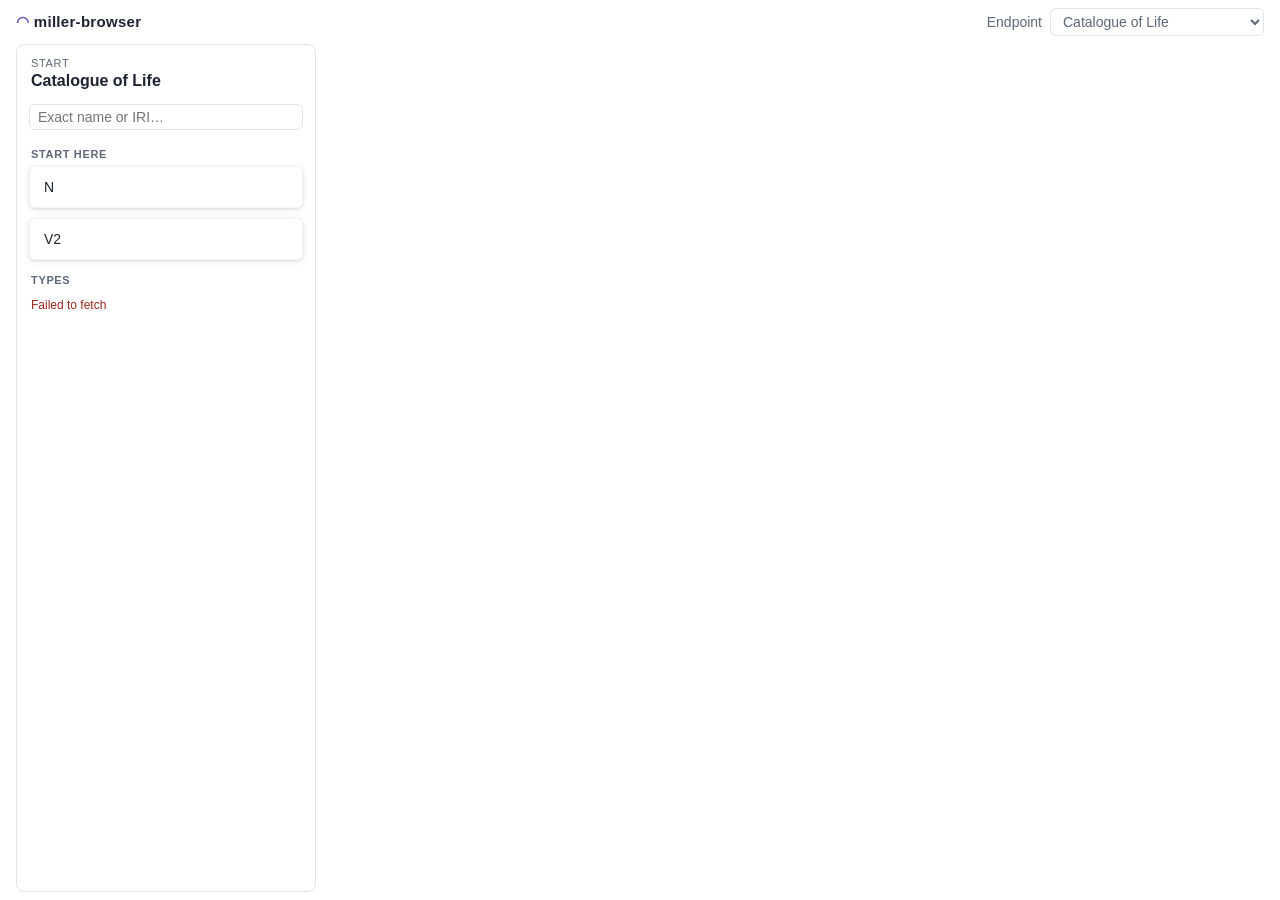
<file: index.html>
<!doctype html>
<html lang="en">
<head>
  <meta charset="utf-8">
  <meta name="viewport" content="width=device-width, initial-scale=1">
  <title>miller-browser</title>
  <link rel="stylesheet" href="css/miller.css">
  <link rel="stylesheet" href="css/demo.css">
</head>
<body>
  <header class="top">
    <h1><span class="hat" aria-hidden="true">◠</span> miller-browser</h1>
    <label>Endpoint
      <select id="endpoint"></select>
    </label>
  </header>
  <div id="browser"></div>
  <script type="module" src="js/demo.js"></script>
</body>
</html>
</file>
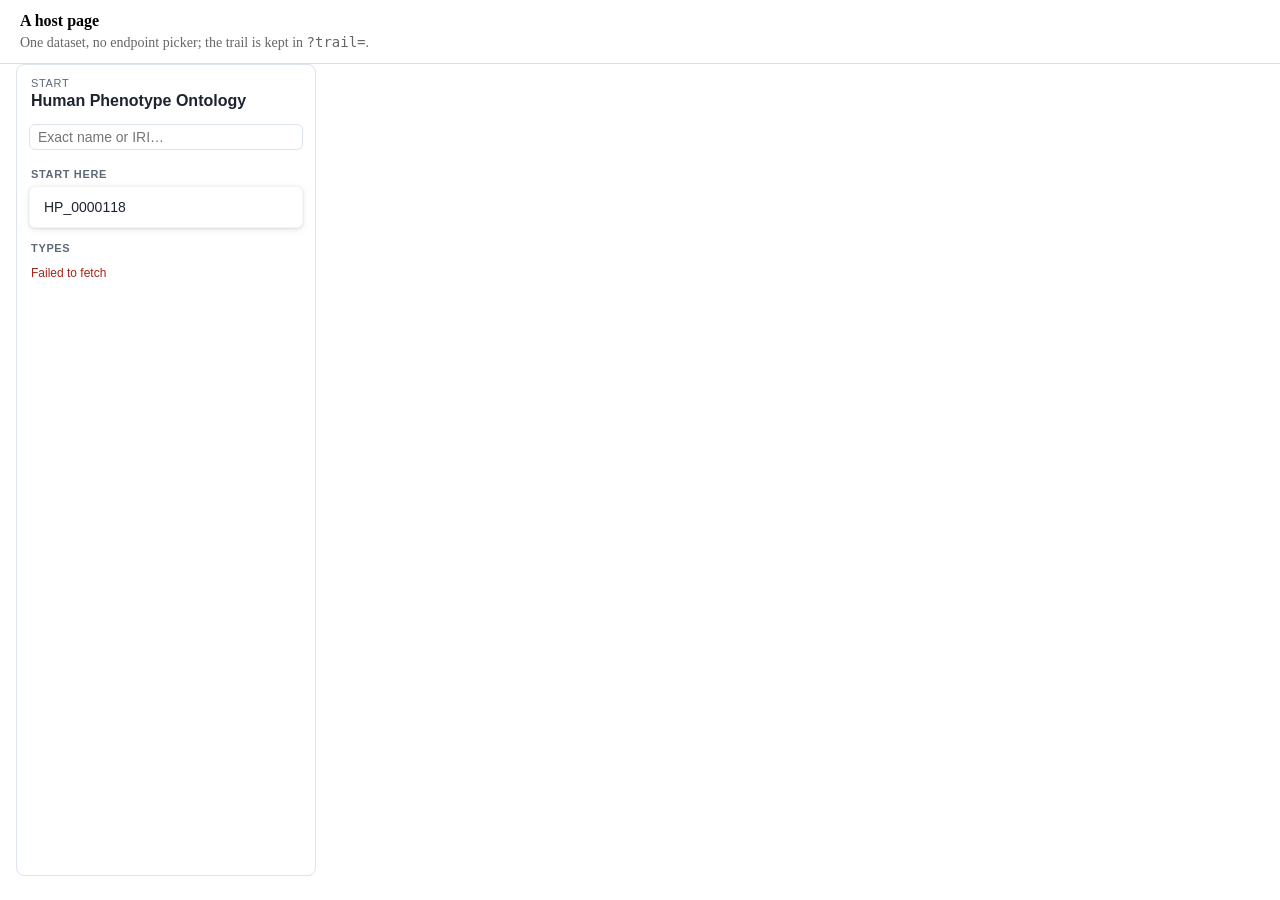
<file: embed.html>
<!doctype html>
<html lang="en">
<head>
  <meta charset="utf-8">
  <meta name="viewport" content="width=device-width, initial-scale=1">
  <title>Embedding example · miller-browser</title>
  <link rel="stylesheet" href="css/miller.css">
  <style>
    /* The host page's own layout and styles; the browser only needs a box
       with a height. */
    body { margin: 0; font-family: Georgia, serif; }
    .site-header { padding: 12px 20px; border-bottom: 1px solid #ddd; }
    .site-header p { margin: 4px 0 0; color: #666; font-size: 14px; }
    #browser { height: calc(100vh - 80px); }
  </style>
</head>
<body>
  <header class="site-header">
    <strong>A host page</strong>
    <p>One dataset, no endpoint picker; the trail is kept in <code>?trail=</code>.</p>
  </header>
  <div id="browser"></div>
  <script type="module">
    import { mount } from './js/browser.js';

    mount(document.getElementById('browser'), {
      endpoint: {
        url: 'https://koetai.semscape.org/u/0000-0001-9773-4008/human-phenotype-ontology/sparql',
        name: 'Human Phenotype Ontology',
        start: ['http://purl.obolibrary.org/obo/HP_0000118'],
      },
      lens: 'lenses/hpo.json',  // optional
      urlState: 'search',       // keep the trail in the query string...
      urlParam: 'trail',        // ...packed into one parameter
    });
  </script>
</body>
</html>
</file>
<file: css/miller.css>
/* miller-browser: every rule is scoped under .miller (the element passed to
   mount()), so the browser can sit inside another site's page. Colours and
   column widths are custom properties on .miller; override them there.
   Cards are lifted by shadow rather than outlined; SlateBlue for links, a
   pale sky blue for the current path. */
.miller {
  --bg: #ffffff;
  --panel: #ffffff;
  --ink: #1d2330;
  --muted: #5d6878;
  --line: #dde4ee;
  --faint-line: rgba(0, 0, 0, 0.04);
  --accent: #6a5acd;
  --accent-ink: #ffffff;
  --selected: #e3f1fc;
  --shadow: 0 1px 3px rgba(20, 30, 50, 0.12), 0 2px 8px rgba(20, 30, 50, 0.06);
  --error: #a3261b;
  --col-w: 300px;
  --short-w: 220px;
  --card-w: 380px;
  --map-w: 640px;
  font-family: "Helvetica Neue", Arial, sans-serif;
  font-size: 14px;
  color: var(--ink);
  display: flex;
  flex-direction: column;
  height: 100%;
  min-height: 0;
  background: var(--bg);
  container: miller / inline-size;
}

/* Dark: follows the system unless the host forces a theme with
   data-theme="light" or "dark" on the root element. */
@media (prefers-color-scheme: dark) {
  .miller:not([data-theme="light"]) {
    --bg: #12161d;
    --panel: #1b212b;
    --ink: #e6ebf2;
    --muted: #97a3b4;
    --line: #2c3544;
    --faint-line: rgba(255, 255, 255, 0.05);
    --accent: #a99df2;
    --accent-ink: #151226;
    --selected: #243449;
    --shadow: 0 1px 3px rgba(0, 0, 0, 0.5), 0 2px 8px rgba(0, 0, 0, 0.3);
    --error: #ff8a7a;
  }

}

.miller[data-theme="dark"] {
  --bg: #12161d;
  --panel: #1b212b;
  --ink: #e6ebf2;
  --muted: #97a3b4;
  --line: #2c3544;
  --faint-line: rgba(255, 255, 255, 0.05);
  --accent: #a99df2;
  --accent-ink: #151226;
  --selected: #243449;
  --shadow: 0 1px 3px rgba(0, 0, 0, 0.5), 0 2px 8px rgba(0, 0, 0, 0.3);
  --error: #ff8a7a;
}

.miller, .miller * { box-sizing: border-box; }

.miller select, .miller input, .miller button { font: inherit; color: inherit; }

.miller select, .miller input[type="search"] {
  background: var(--panel);
  border: 1px solid var(--line);
  border-radius: 6px;
  padding: 4px 8px;
}

/* ---------- columns ---------- */
.miller .columns {
  flex: 1;
  display: flex;
  align-items: stretch;
  padding: 0 8px 8px;
  overflow-x: auto;
  overflow-y: hidden;
  min-height: 0;
}

.miller .column {
  flex: 0 0 var(--col-w);
  width: var(--col-w);
  margin: 0 8px;
  display: flex;
  flex-direction: column;
  min-height: 0;
  scroll-snap-align: start;
}

/* Lists (and the start column) sit in a bordered panel... */
.miller .column.list, .miller .column.start {
  background: var(--panel);
  border: 1px solid var(--line);
  border-radius: 8px;
}

/* A list panel is only as tall as its contents (scrolling once it reaches
   the bottom), and a list of a few items is also narrower. */
.miller .column.list {
  align-self: flex-start;
  max-height: 100%;
}

.miller .column.list .col-body { padding-bottom: 4px; }

.miller .column.list.short { flex-basis: var(--short-w); width: var(--short-w); }

/* Map view: the same list column, widened and full height. */
.miller .column.list.map-view {
  flex-basis: var(--map-w);
  width: var(--map-w);
  align-self: stretch;
}

.miller .map-view .col-body { display: flex; flex-direction: column; }

.miller .map-wrap { flex: 1; display: flex; flex-direction: column; min-height: 0; padding: 0 12px 12px; }

.miller .map-wrap .status { padding: 0 0 6px; }

.miller .map-box {
  flex: 1;
  min-height: 320px;
  border-radius: 6px;
  box-shadow: var(--shadow);
}

/* List | Map switch in a list's header. */
.miller .views {
  display: inline-flex;
  margin-top: 8px;
  border: 1px solid var(--line);
  border-radius: 6px;
  overflow: hidden;
}

.miller .views[hidden] { display: none; }

.miller .views button {
  border: 0;
  background: var(--panel);
  padding: 3px 12px;
  font-size: 12px;
  cursor: pointer;
  color: var(--muted);
}

.miller .views button + button { border-left: 1px solid var(--line); }

.miller .views button.on { background: var(--selected); color: var(--ink); font-weight: 600; }

/* ...while a card column is just the card, floating on the ground. */
.miller .column.card-col { flex-basis: var(--card-w); width: var(--card-w); }

.miller .col-head {
  padding: 12px 14px 10px;
}

.miller .col-head h2 {
  font-size: 16px;
  line-height: 1.3;
  margin: 2px 0 0;
  overflow-wrap: anywhere;
}

.miller .col-kind {
  font-size: 11px;
  text-transform: uppercase;
  letter-spacing: 0.06em;
  color: var(--muted);
  display: flex;
  flex-wrap: wrap;
  gap: 4px;
  align-items: center;
}

.miller .col-kind .badge { text-transform: none; letter-spacing: 0; }

.miller .col-kind .note { text-transform: none; letter-spacing: 0; }

.miller .col-body {
  flex: 1;
  overflow-y: auto;
  padding: 2px 0 16px;
}

.miller .card-col .col-body { padding: 0 4px 16px; }

.miller h3 {
  font-size: 11px;
  text-transform: uppercase;
  letter-spacing: 0.06em;
  color: var(--muted);
  margin: 14px 14px 6px;
}

/* ---------- the entity card ---------- */
.miller .entity {
  background: var(--panel);
  border: 1px solid var(--faint-line);
  border-radius: 8px;
  box-shadow: var(--shadow);
  padding: 18px 20px 20px;
  margin: 4px 4px 0;
}

.miller .entity h2 {
  font-size: 17px;
  line-height: 1.3;
  margin: 6px 0 2px;
  overflow-wrap: anywhere;
}

.miller .type-chip {
  color: var(--accent);
  border: 1px solid var(--line);
  border-radius: 4px;
  padding: 0 6px;
  text-decoration: none;
}

.miller .type-chip:hover { border-color: var(--accent); }

.miller .iri {
  display: block;
  margin-bottom: 10px;
  font-size: 11px;
  color: var(--muted);
  overflow-wrap: anywhere;
  text-decoration: none;
}

.miller .iri:hover { color: var(--accent); }

.miller .thumb {
  display: block;
  max-width: 100%;
  max-height: 320px;
  margin: 4px 0 12px;
  border: 1px solid var(--line);
  border-radius: 4px;
}

.miller .fields dl {
  margin: 0;
  display: grid;
  grid-template-columns: minmax(70px, 34%) 1fr;
  gap: 6px 12px;
  line-height: 1.4;
}

.miller .fields dt {
  color: var(--muted);
  font-size: 12px;
  padding-top: 1px;
  overflow-wrap: anywhere;
}

.miller .fields dd {
  margin: 0;
  display: flex;
  flex-wrap: wrap;
  gap: 2px 10px;
  min-width: 0;
}

.miller .val { overflow-wrap: anywhere; }

.miller .val sup { color: var(--muted); margin-left: 2px; }

.miller .val-link {
  border: 0;
  background: none;
  padding: 0;
  text-align: left;
  cursor: pointer;
  color: var(--accent);
}

.miller .val-link:hover { text-decoration: underline; }

.miller .val-link.active { text-decoration: underline; font-weight: 600; }

/* Aggregated links: outlined buttons with a count badge. */
.miller .links {
  margin-top: 14px;
  padding-top: 12px;
  border-top: 1px solid var(--line);
}

.miller .links .group { display: flex; flex-direction: column; gap: 6px; }

.miller .links .group + .group { margin-top: 6px; }

.miller .links .status { padding: 2px 0; }

.miller .link {
  display: flex;
  align-items: center;
  gap: 10px;
  width: 100%;
  padding: 8px 12px;
  border: 1px solid var(--line);
  border-radius: 6px;
  background: var(--panel);
  text-align: left;
  cursor: pointer;
}

.miller .link .row-main { font-weight: 600; color: var(--accent); }

.miller .link:hover { border-color: var(--accent); }

.miller .link.active { background: var(--selected); }

.miller .badge {
  flex: none;
  min-width: 26px;
  padding: 1px 8px;
  border-radius: 999px;
  background: var(--accent);
  color: var(--accent-ink);
  font-size: 12px;
  font-weight: 600;
  text-align: center;
  font-variant-numeric: tabular-nums;
}

/* ---------- list items: small cards ---------- */
.miller .item {
  display: flex;
  align-items: center;
  gap: 10px;
  width: calc(100% - 24px);
  margin: 0 12px 10px;
  padding: 11px 14px;
  border: 1px solid var(--faint-line);
  border-radius: 6px;
  background: var(--panel);
  box-shadow: var(--shadow);
  text-align: left;
  cursor: pointer;
}

.miller .item:hover { box-shadow: 0 1px 3px rgba(20, 30, 50, 0.16), 0 4px 12px rgba(20, 30, 50, 0.1); }

.miller .item.active { background: var(--selected); }

.miller .item .badge { background: var(--bg); color: var(--muted); border: 1px solid var(--line); }

.miller .item-thumb {
  flex: none;
  width: 56px;
  height: 56px;
  object-fit: cover;
  border-radius: 4px;
  background: var(--line);
}

.miller .row-text { flex: 1; min-width: 0; display: flex; flex-direction: column; gap: 1px; }

.miller .row-main { overflow-wrap: anywhere; line-height: 1.3; }

.miller .item .row-main {
  display: -webkit-box;
  -webkit-line-clamp: 4;
  -webkit-box-orient: vertical;
  overflow: hidden;
}

.miller .row-sub {
  font-size: 12px;
  color: var(--muted);
  white-space: nowrap;
  overflow: hidden;
  text-overflow: ellipsis;
}

/* ---------- misc ---------- */
.miller .search { padding: 0 12px 4px; }

.miller .search input { width: 100%; }

.miller .status {
  padding: 6px 14px;
  font-size: 12px;
  color: var(--muted);
}

.miller .status.loading::before {
  content: "";
  display: inline-block;
  width: 8px;
  height: 8px;
  margin-right: 6px;
  border-radius: 50%;
  background: var(--accent);
  animation: miller-pulse 1s ease-in-out infinite;
}

.miller .status.error { color: var(--error); }

.miller .fields .status { padding: 2px 0; }

@keyframes miller-pulse { 50% { opacity: 0.2; } }

.miller .more {
  border: 1px solid var(--line);
  background: var(--bg);
  border-radius: 6px;
  padding: 2px 8px;
  cursor: pointer;
  font-size: 12px;
}

.miller .foot { padding: 4px 12px; }

.miller .foot .status { padding: 0; }

/* Narrow: each column fills the browser's own width (not the window's, so
   this also works when embedded in a narrow container). */
@container miller (max-width: 640px) {
  .miller .columns {
    --col-w: calc(100cqw - 48px);
    --short-w: calc(100cqw - 48px);
    --card-w: calc(100cqw - 48px);
    --map-w: calc(100cqw - 48px);
    scroll-snap-type: x mandatory;
  }

}
</file>
<file: css/demo.css>
/* The demo host page around the browser (index.html): a header with the
   endpoint picker, and the browser filling the rest. The browser itself is
   styled by miller.css. */
:root {
  --page-bg: #ffffff;
  --page-ink: #1d2330;
  --page-muted: #5d6878;
  --page-line: #dde4ee;
  --page-accent: #6a5acd;
  font-family: "Helvetica Neue", Arial, sans-serif;
  font-size: 14px;
  color: var(--page-ink);
}

@media (prefers-color-scheme: dark) {
  :root {
    --page-bg: #12161d;
    --page-ink: #e6ebf2;
    --page-muted: #97a3b4;
    --page-line: #2c3544;
    --page-accent: #a99df2;
  }
}

* { box-sizing: border-box; }

html, body { height: 100%; margin: 0; }

body {
  background: var(--page-bg);
  display: flex;
  flex-direction: column;
}

.top {
  display: flex;
  align-items: center;
  justify-content: space-between;
  gap: 16px;
  padding: 8px 16px;
}
.top h1 { font-size: 15px; margin: 0; letter-spacing: 0.02em; }
.top .hat { color: var(--page-accent); }
.top label { color: var(--page-muted); display: flex; gap: 8px; align-items: center; }
.top select {
  font: inherit;
  color: inherit;
  background: var(--page-bg);
  border: 1px solid var(--page-line);
  border-radius: 6px;
  padding: 4px 8px;
}

#browser { flex: 1; min-height: 0; }
</file>
